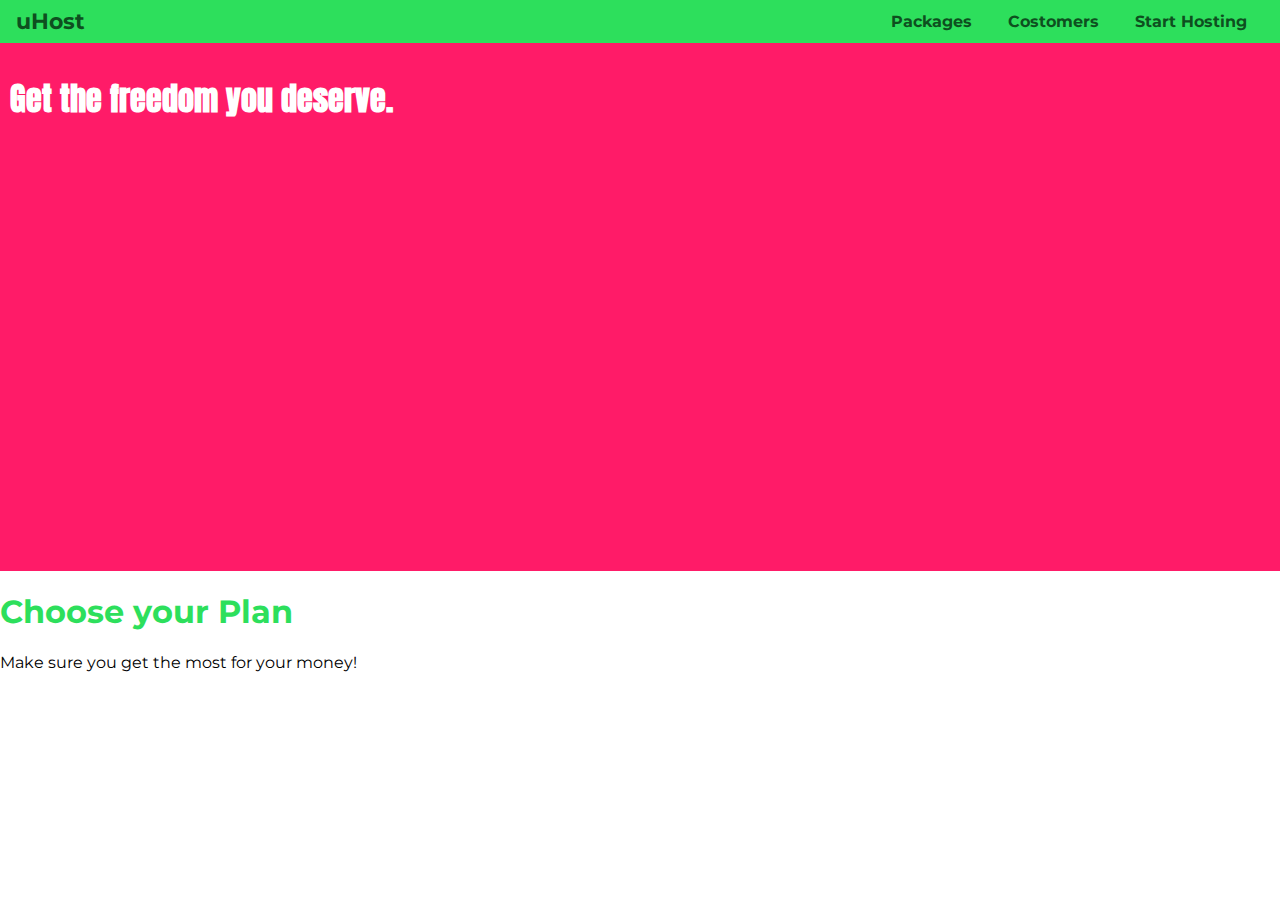
<file: 1_BASIC/SECTION_2__Diving_into_the_Basics_of_CSS/index.html>
<!DOCTYPE html>
<html lang="en">

<head>
    <meta charset="UTF-8">
    <meta http-equiv="X-UA-Compatible" content="ie=edge">
    <title>uHost</title>
    <link rel="shortcut icon" href="favicon.png">
    <link href="https://fonts.googleapis.com/css2?family=Anton&display=swap" rel="stylesheet">
    <link href="https://fonts.googleapis.com/css2?family=Montserrat:wght@400;700&display=swap" rel="stylesheet">
    <link rel="stylesheet" href="main.css">
</head>

<body>
    <header class="main-header">
        <div>
            <a href="index.html" class="main-header__brand">
                uHost
            </a>
        </div>
        <nav class="main-nav">
            <ul class="main-nav__items">
                <li class="main-nav__item">
                    <a href="packages/index.html">Packages</a>
                </li>
                <li class="main-nav__item">
                    <a href="Costomers/index.html">Costomers</a>
                </li>
                <li class="main-nav__item">
                    <a href="start-hosting/index.html">Start Hosting</a>
                </li>
            </ul>
        </nav>
    </header>

    <main>
        <section id="product-overview">
            <h1>Get the freedom you deserve.</h1>
        </section>
        <section id="plans">
            <h1 class="section-title">Choose your Plan</h1>
            <p>Make sure you get the most for your money!</p>
        </section>
    </main>
</body>

</html>
</file>
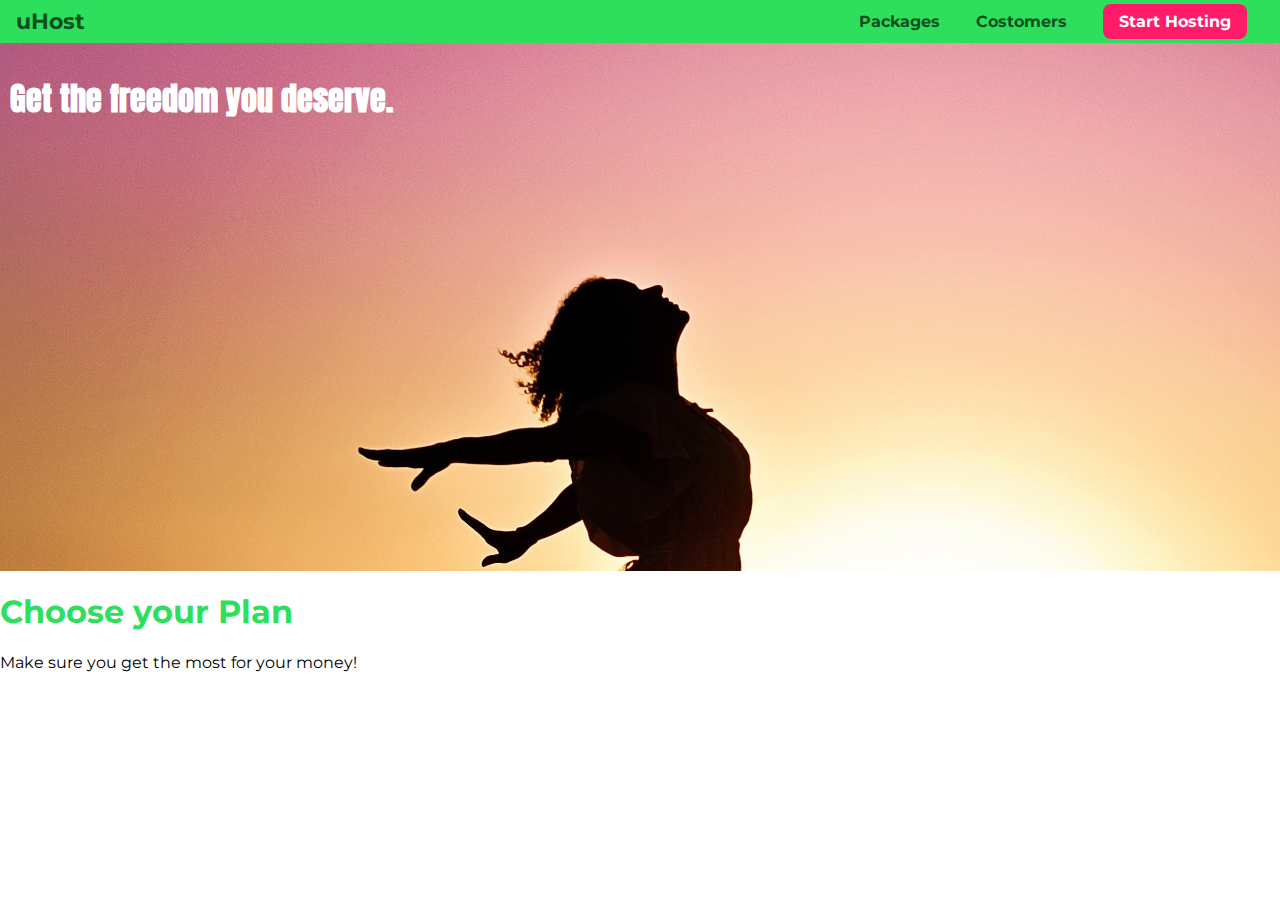
<file: 1_BASIC/SECTION_3__Deeper_CSS/index.html>
<!DOCTYPE html>
<html lang="en">

<head>
    <meta charset="UTF-8">
    <meta http-equiv="X-UA-Compatible" content="ie=edge">
    <title>uHost</title>
    <link rel="shortcut icon" href="favicon.png">
    <link href="https://fonts.googleapis.com/css2?family=Anton&display=swap" rel="stylesheet">
    <link href="https://fonts.googleapis.com/css2?family=Montserrat:wght@400;700&display=swap" rel="stylesheet">
    <link rel="stylesheet" href="main.css">
</head>

<body>
    <header class="main-header">
        <div>
            <a href="index.html" class="main-header__brand">
                uHost
            </a>
        </div>
        <nav class="main-nav">
            <ul class="main-nav__items">
                <li class="main-nav__item">
                    <a href="packages/index.html">Packages</a>
                </li>
                <li class="main-nav__item">
                    <a href="Costomers/index.html">Costomers</a>
                </li>
                <li class="main-nav__item main-nav__item--cta">
                    <a href="start-hosting/index.html">Start Hosting</a>
                </li>
            </ul>
        </nav>
    </header>

    <main>
        <section id="product-overview">
            <h1>Get the freedom you deserve.</h1>
        </section>
        <section id="plans">
            <h1 class="section-title">Choose your Plan</h1>
            <p>Make sure you get the most for your money!</p>
        </section>
    </main>
</body>

</html>
</file>
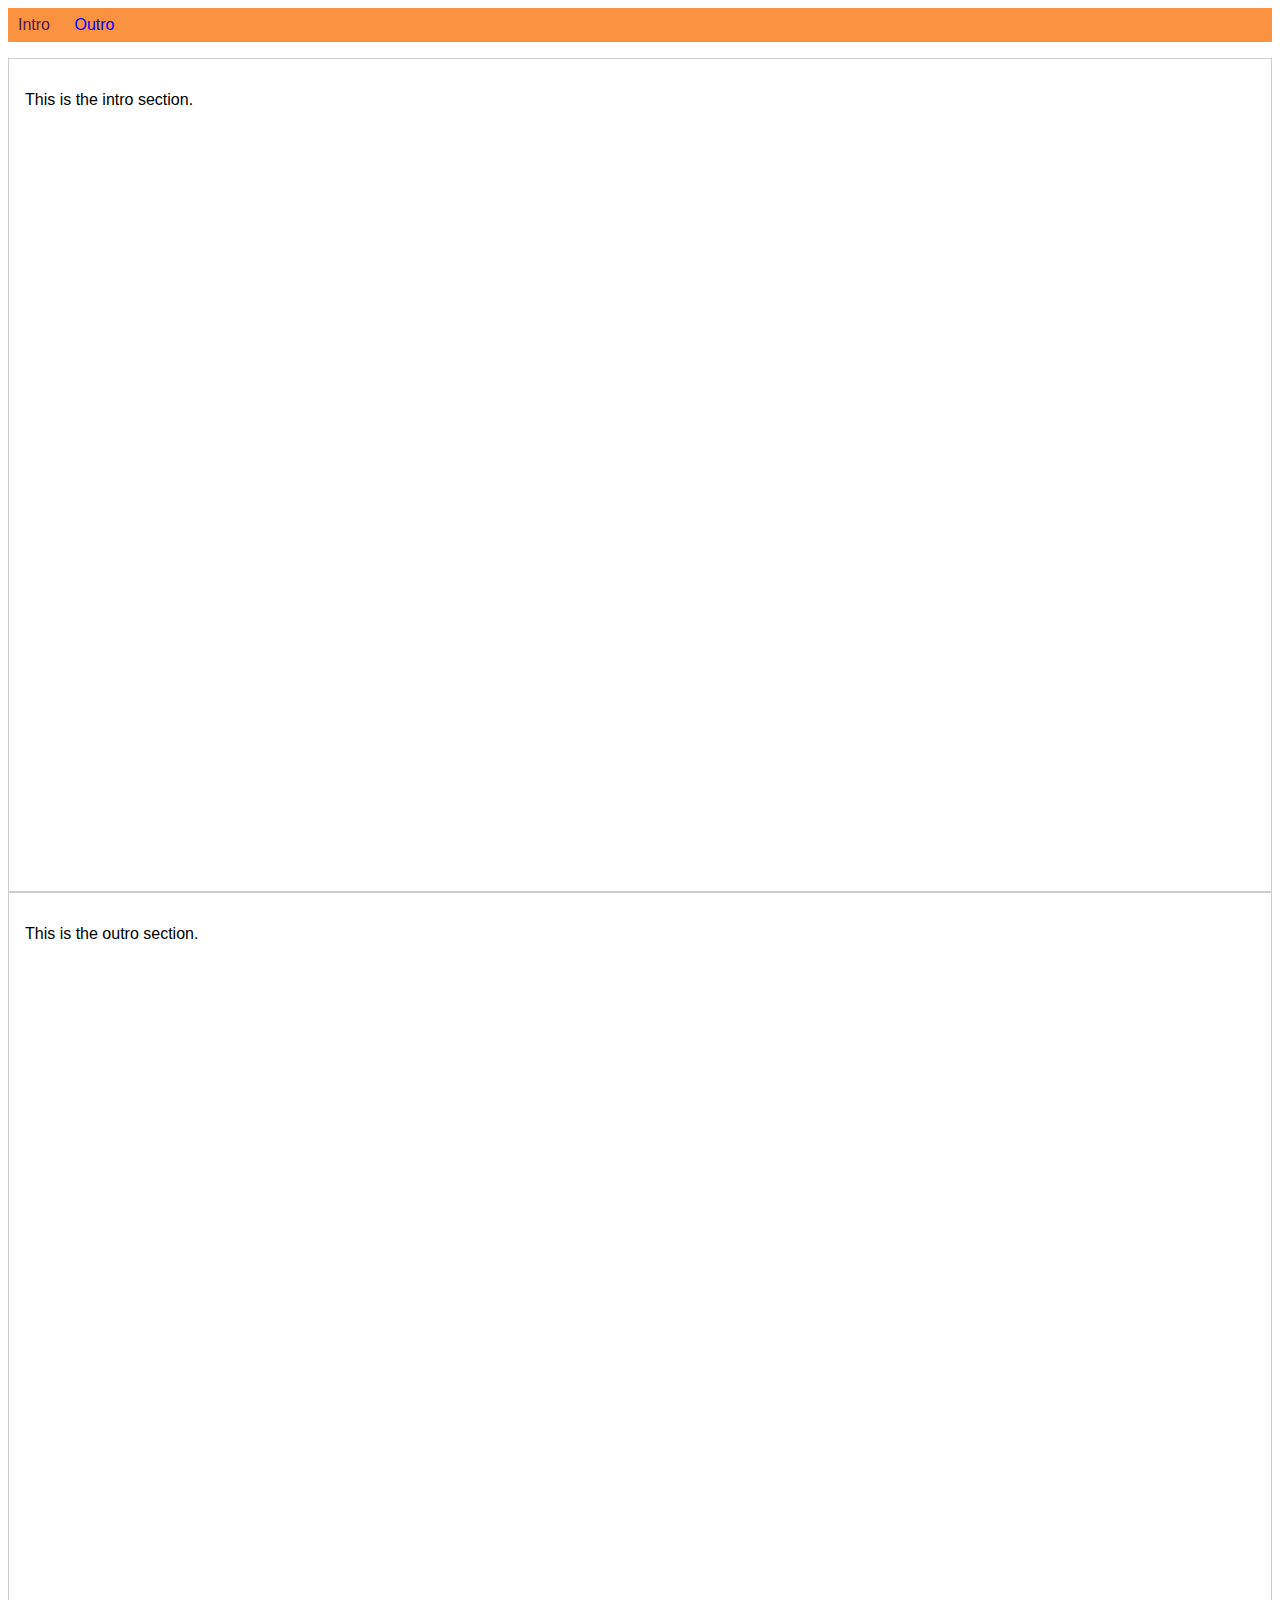
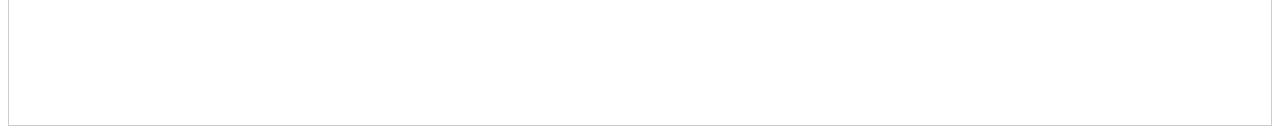
<file: 1_BASIC/SECTION_4__More_Selector/index.html>
<!DOCTYPE html>
<html lang="en">

<head>
    <meta charset="UTF-8">
    <meta name="viewport" content="width=device-width, initial-scale=1.0">
    <meta http-equiv="X-UA-Compatible" content="ie=edge">
    <title>CSS Course</title>
    <link rel="stylesheet" href="main.css">
</head>

<body>
    <nav>
        <a href="#intro" class="active">Intro</a>
        <a href="#outro">Outro</a>
    </nav>
    <section id="intro" class="main-section highlighted">
        <p>This is the intro section.</p>
    </section>
    <section id="outro" class="main-section">
        <p>This is the outro section.</p>
    </section>
</body>

</html>
</file>
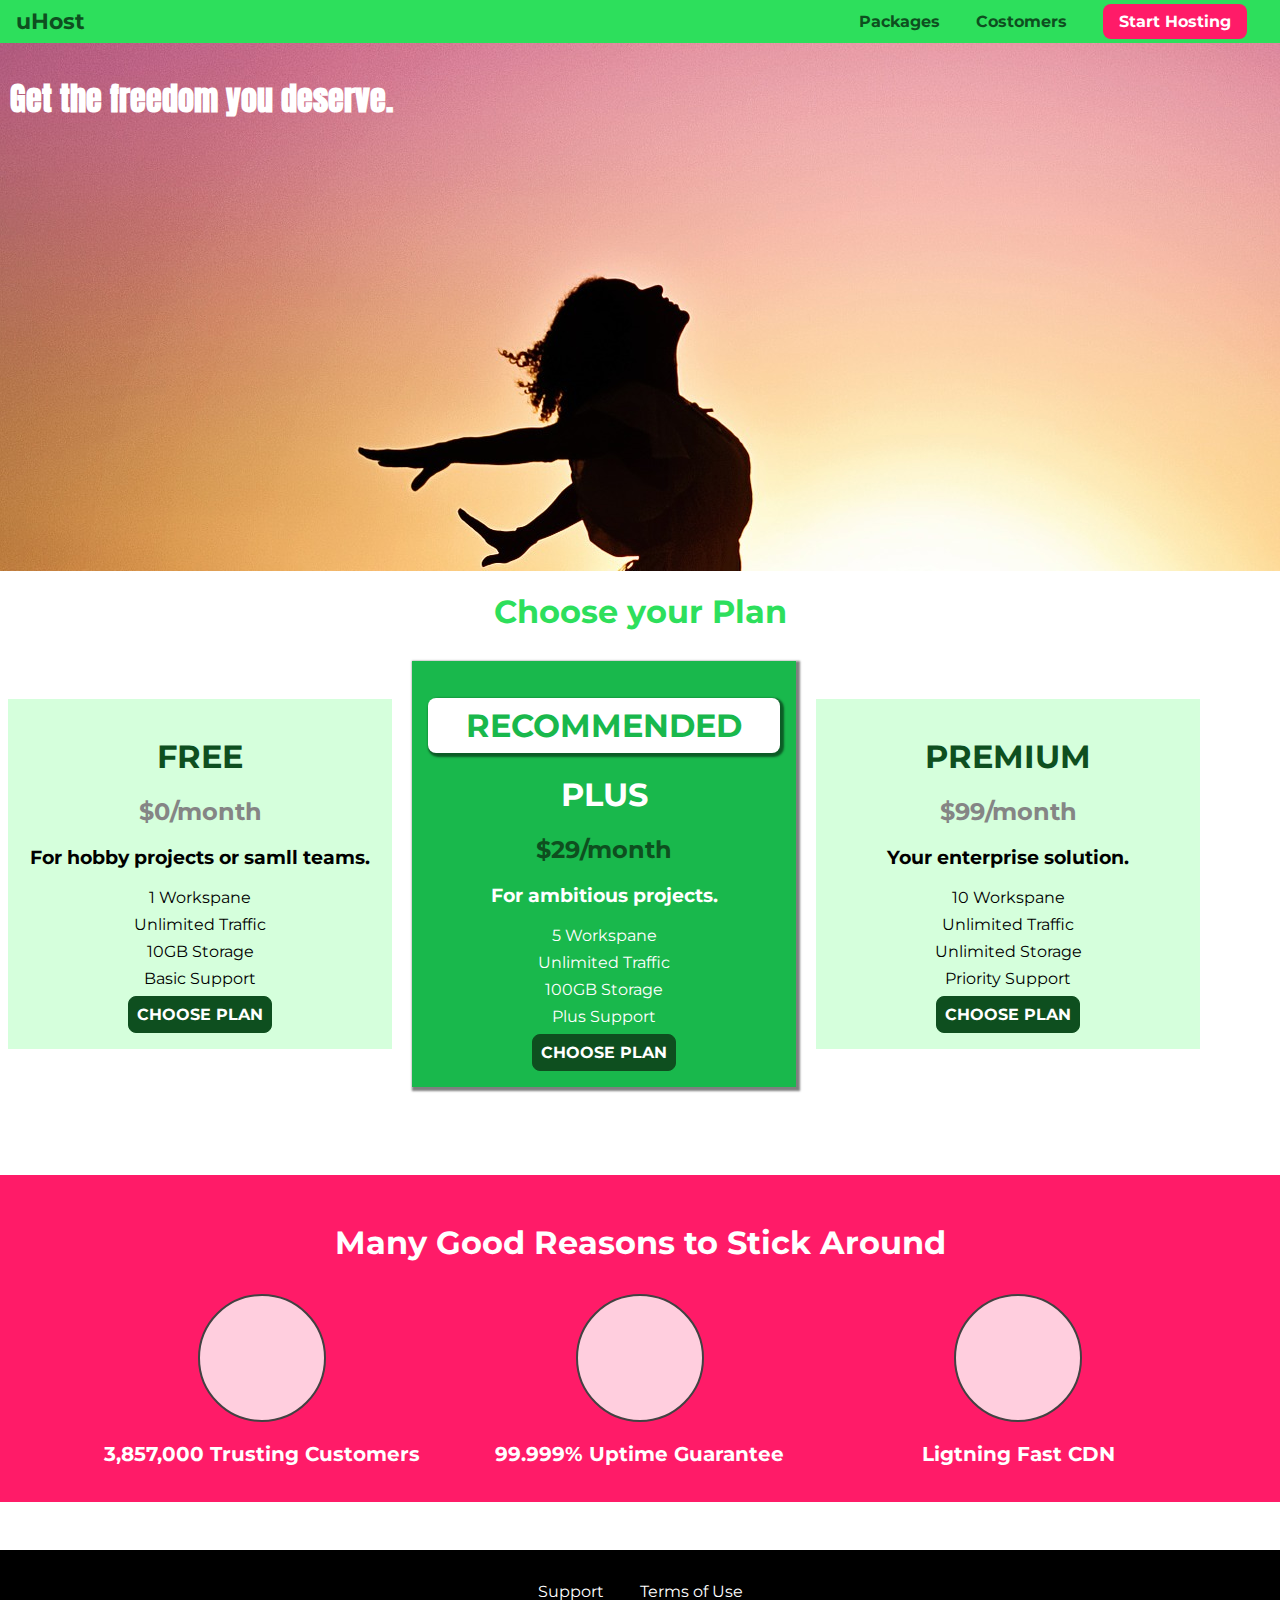
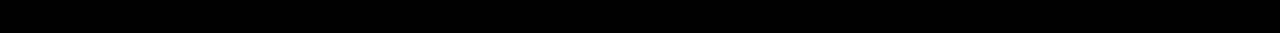
<file: 1_BASIC/SECTION_5__Practice/index.html>
<!DOCTYPE html>
<html lang="en">

<head>
    <meta charset="UTF-8">
    <meta http-equiv="X-UA-Compatible" content="ie=edge">
    <title>uHost</title>
    <link rel="shortcut icon" href="favicon.png">
    <link href="https://fonts.googleapis.com/css2?family=Anton&display=swap" rel="stylesheet">
    <link href="https://fonts.googleapis.com/css2?family=Montserrat:wght@400;700&display=swap" rel="stylesheet">
    <link rel="stylesheet" href="shared.css">
    <link rel="stylesheet" href="main.css">
</head>

<body>
    <header class="main-header">
        <div>
            <a href="index.html" class="main-header__brand">
                uHost
            </a>
        </div>
        <nav class="main-nav">
            <ul class="main-nav__items">
                <li class="main-nav__item">
                    <a href="packages/index.html">Packages</a>
                </li>
                <li class="main-nav__item">
                    <a href="costomers/index.html">Costomers</a>
                </li>
                <li class="main-nav__item main-nav__item--cta">
                    <a href="start-hosting/index.html">Start Hosting</a>
                </li>
            </ul>
        </nav>
    </header>

    <main>
        <section id="product-overview">
            <h1>Get the freedom you deserve.</h1>
        </section>
        <section id="plans">
            <h1 class="section-title">Choose your Plan</h1>
            <div>
                <article class="plan">
                    <h1 class="plan__title">FREE</h1>
                    <h2 class="plan__price">$0/month</h2>
                    <h3>For hobby projects or samll teams.</h3>
                    <ul class="plan__features">
                        <li class="plan__feature">1 Workspane</li>
                        <li class="plan__feature">Unlimited Traffic</li>
                        <li class="plan__feature">10GB Storage</li>
                        <li class="plan__feature">Basic Support</li>
                    </ul>
                    <div>
                        <button class="button">CHOOSE PLAN</button>
                    </div>
                </article>
                <article class="plan plan--highlighted">
                    <h1 class="plan__annotation">RECOMMENDED</h1>
                    <h1 class="plan__title">PLUS</h1>
                    <h2 class="plan__price">$29/month</h2>
                    <h3>For ambitious projects.</h3>
                    <ul class="plan__features">
                        <li class="plan__feature">5 Workspane</li>
                        <li class="plan__feature">Unlimited Traffic</li>
                        <li class="plan__feature">100GB Storage</li>
                        <li class="plan__feature">Plus Support</li>
                    </ul>
                    <div>
                        <button class="button">CHOOSE PLAN</button>
                    </div>
                </article>
                <article class="plan">
                    <h1 class="plan__title">PREMIUM</h1>
                    <h2 class="plan__price">$99/month</h2>
                    <h3>Your enterprise solution.</h3>
                    <ul class="plan__features">
                        <li class="plan__feature">10 Workspane</li>
                        <li class="plan__feature">Unlimited Traffic</li>
                        <li class="plan__feature">Unlimited Storage</li>
                        <li class="plan__feature">Priority Support</li>
                    </ul>
                    <div>
                        <button class="button">CHOOSE PLAN</button>
                    </div>
                </article>
            </div>
        </section>
        <section id="key-features">
            <h1 class="section-title">Many Good Reasons to Stick Around</h1>
            <ul class="key-feature__list">
                <li class="key-feature">
                    <div class="key-feature__image">
                        
                    </div>
                    <p class="key-feature__description">3,857,000 Trusting Customers</p>
                </li>
                <li class="key-feature">
                    <div class="key-feature__image">

                    </div>
                    <p class="key-feature__description">99.999% Uptime Guarantee</p>
                </li>
                <li class="key-feature">
                    <div class="key-feature__image">

                    </div>
                    <p class="key-feature__description">Ligtning Fast CDN</p>
                </li>
            </ul>
        </section>
    </main>

    <footer class="main-footer">
        <nav>
            <ul class="main-footer__links">
                <li class="main-footer__link">
                    <a href="#">Support</a>
                </li>
                <li class="main-footer__link">
                    <a href="#">Terms of Use</a>
                </li>
            </ul>
        </nav>
    </footer>
</body>

</html>
</file>
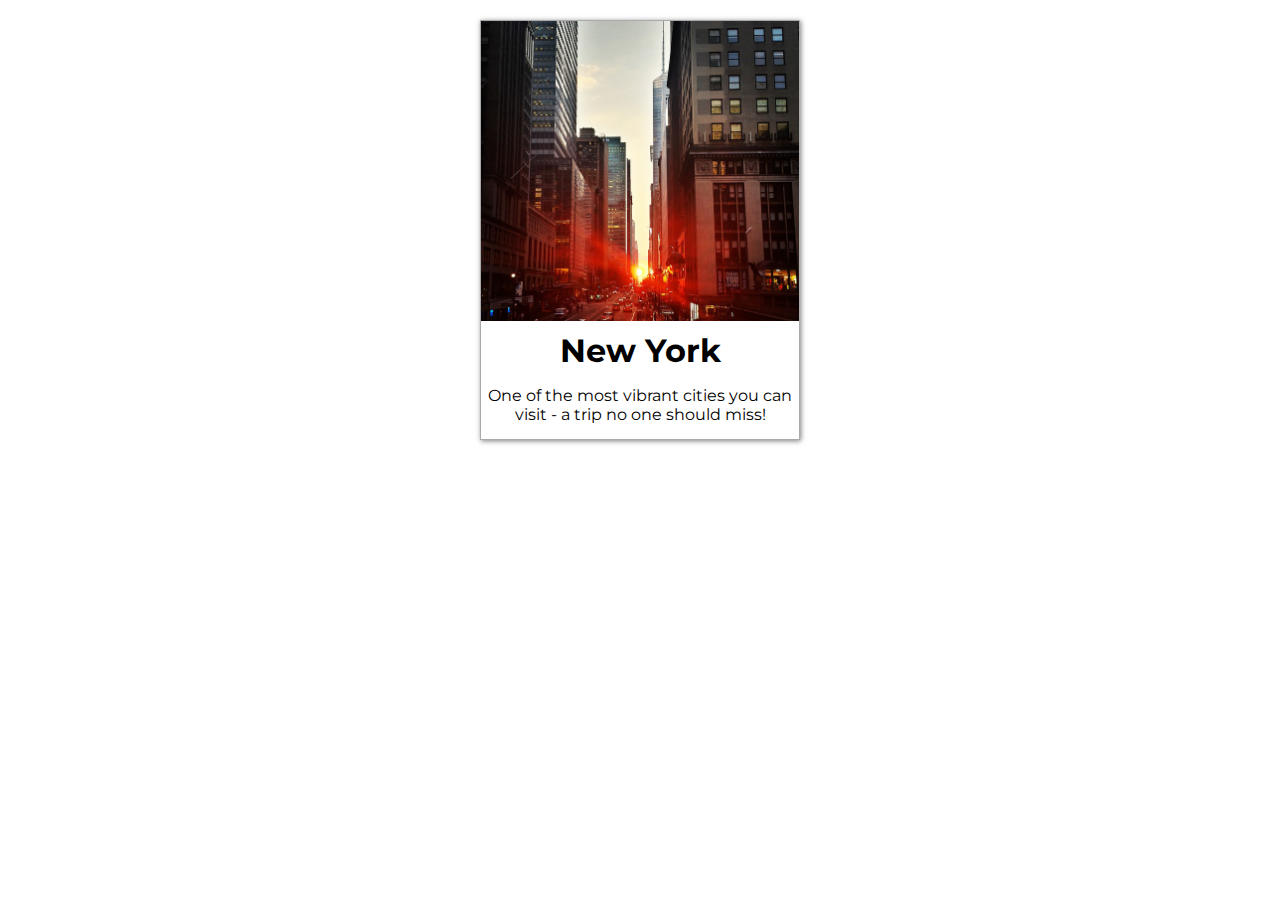
<file: SECTION_1__Getting_Started/css-in-action/index.html>
<!DOCTYPE html>
<html lang="en">

<head>
    <meta charset="UTF-8">
    <meta name="viewport" content="width=device-width, initial-scale=1.0">
    <meta http-equiv="X-UA-Compatible" content="ie=edge">
    <title>CSS Course</title>
    <link href="https://fonts.googleapis.com/css?family=Montserrat" rel="stylesheet">
    <style>
        body {
        font-family: "Montserrat", sans-serif;
        }

        .destination {
        box-sizing: border-box;
        width: 320px;
        height: 420px;
        margin: 20px auto;
        border: 1px solid #aaa;
        box-shadow: 1px 1px 5px rgba(0, 0, 0, 0.5);
        cursor: pointer;
        transition: background-color 400ms ease-out;
        }

        .destination:hover,
        .destination:active {
        background-color: #fa923f;
        color: white;
        }

        .thumbnail {
        width: 100%;
        height: 300px;
        overflow: hidden;
        }

        .thumbnail img {
        width: 100%;
        }

        .content {
        text-align: center;
        }

        .content h1 {
        margin: 10px 0;
        }
    </style>
</head>

<body>
    <div class="destination">
        <div class="thumbnail">
            <img src="new-york.jpg" alt="Sunset in New York">
        </div>
        <div class="content">
            <h1>New York</h1>
            <p>One of the most vibrant cities you can visit - a trip no one should miss!</p>
        </div>
    </div>
</body>

</html>
</file>
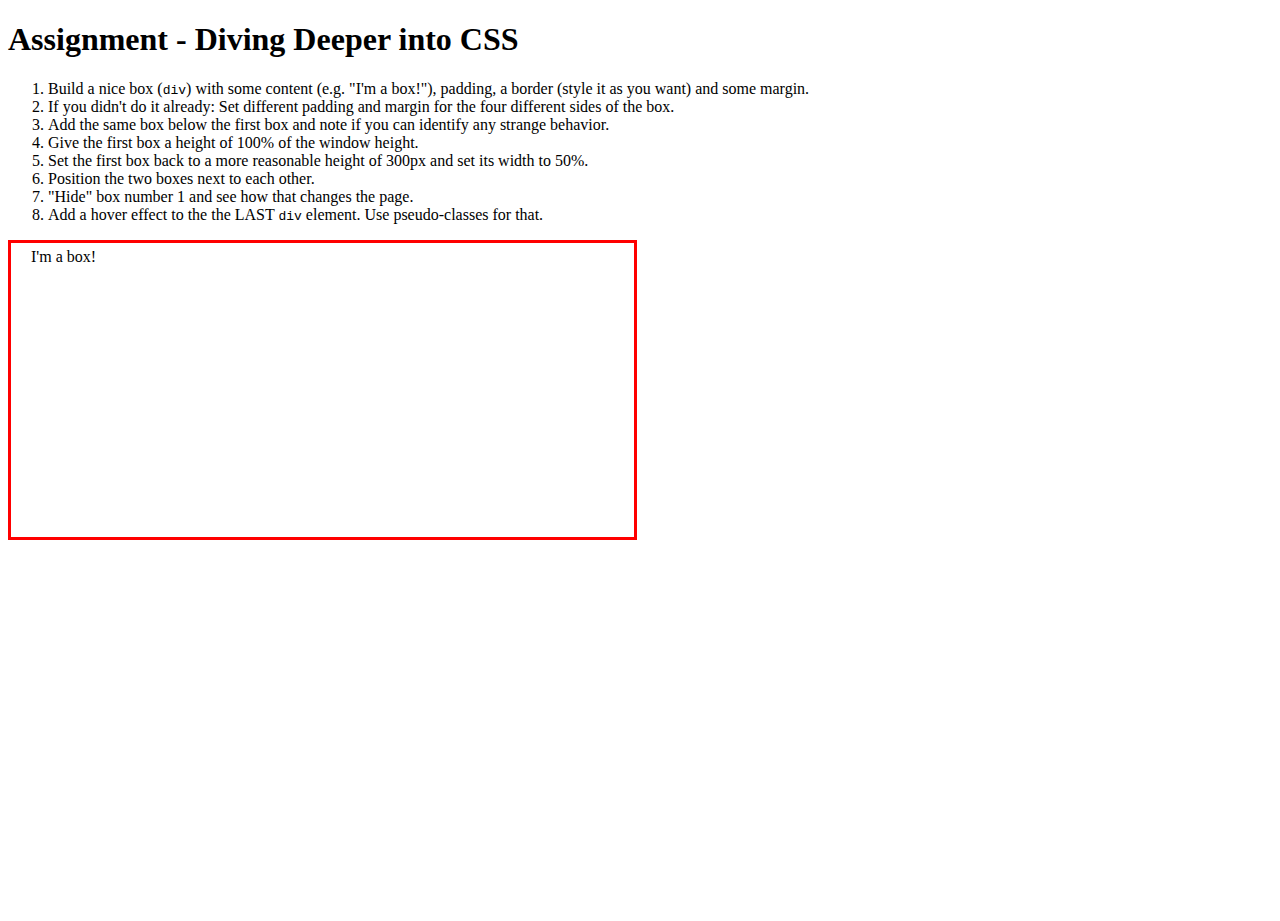
<file: 1_BASIC/SECTION_2__Diving_into_the_Basics_of_CSS/assignment/index.html>
<!DOCTYPE html>
<html lang="en">
<head>
    <meta charset="UTF-8">
    <meta name="viewport" content="width=device-width, initial-scale=1.0">
    <meta http-equiv="X-UA-Compatible" content="ie=edge">
    <title>CSS Course</title>
    <link rel="stylesheet" href="main.css">
</head>
<body>
    <h1>Assignment - Diving Deeper into CSS</h1>
    <ol>
        <li>Build a nice box (<code>div</code>) with some content (e.g. "I'm a box!"), padding, a border (style it as you want) and some margin.</li>
        <li>If you didn't do it already: Set different padding and margin for the four different sides of the box.</li>
        <li>Add the same box below the first box and note if you can identify any strange behavior.</li>
        <li>Give the first box a height of 100% of the window height.</li>
        <li>Set the first box back to a more reasonable height of 300px and set its width to 50%.</li>
        <li>Position the two boxes next to each other.</li>
        <li>"Hide" box number 1 and see how that changes the page.</li>
        <li>Add a hover effect to the the LAST <code>div</code> element. Use pseudo-classes for that.</li>
    </ol>
    <div class="box" id="first-box">I'm a box!</div>
    <div class="box">I'm a box!</div>
</body>
</html>
</file>
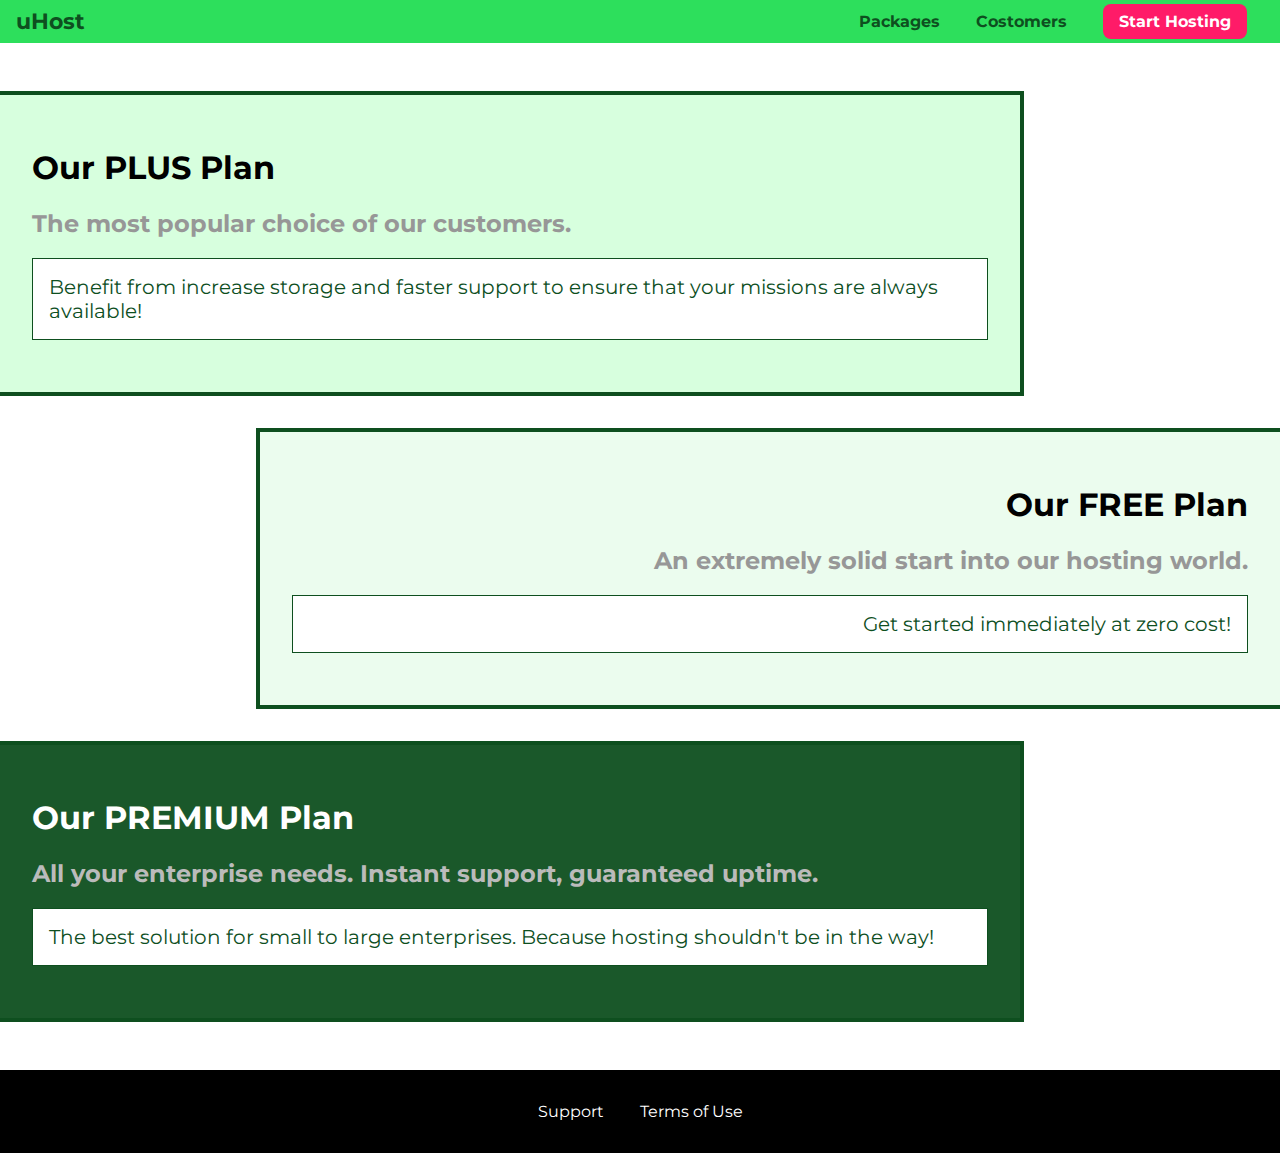
<file: 1_BASIC/SECTION_5__Practice/packages/index.html>
<!DOCTYPE html>
<html lang="en">

<head>
    <meta charset="UTF-8">
    <meta http-equiv="X-UA-Compatible" content="ie=edge">
    <title>uHost</title>
    <link rel="shortcut icon" href="../favicon.png">
    <link href="https://fonts.googleapis.com/css2?family=Montserrat:wght@400;700&display=swap" rel="stylesheet">
    <link rel="stylesheet" href="../shared.css">
    <link rel="stylesheet" href="packages.css">
</head>

<body>
    <header class="main-header">
        <div>
            <a href="../index.html" class="main-header__brand">
                uHost
            </a>
        </div>
        <nav class="main-nav">
            <ul class="main-nav__items">
                <li class="main-nav__item">
                    <a href="index.html">Packages</a>
                </li>
                <li class="main-nav__item">
                    <a href="../costomers/index.html">Costomers</a>
                </li>
                <li class="main-nav__item main-nav__item--cta">
                    <a href="../start-hosting/index.html">Start Hosting</a>
                </li>
            </ul>
        </nav>
    </header>

    <main>
        <section class="package" id="plus">
            <a href="#">
                <h1 class="package__title">Our PLUS Plan</h1>
                <h2 class="package__subtitle">The most popular choice of our customers.</h2>
                <p class="package__info">Benefit from increase storage and faster support to ensure that your missions are always available!</p>
            </a>
        </section>
        <section class="package" id="free">
            <a href="#">
                <h1 class="package__title">Our FREE Plan</h1>
                <h2 class="package__subtitle">An extremely solid start into our hosting world.</h2>
                <p class="package__info">Get started immediately at zero cost!</p>
            </a>
        </section>
        <div class="clearfix"></div>
        <section class="package" id="premium">
            <a href="#">
                <h1 class="package__title">Our PREMIUM Plan</h1>
                <h2 class="package__subtitle">All your enterprise needs. Instant support, guaranteed uptime.</h2>
                <p class="package__info">The best solution for small to large enterprises. Because hosting shouldn't be in the way!</p>
            </a>
        </section>
    </main>

    <footer class="main-footer">
        <nav>
            <ul class="main-footer__links">
                <li class="main-footer__link">
                    <a href="#">Support</a>
                </li>
                <li class="main-footer__link">
                    <a href="#">Terms of Use</a>
                </li>
            </ul>
        </nav>
    </footer>
</body>

</html>
</file>
<file: 1_BASIC/SECTION_2__Diving_into_the_Basics_of_CSS/main.css>
* {
    box-sizing: border-box;
}

body {
    font-family: 'Montserrat', sans-serif;
    margin: 0;
    box-sizing: border-box;
}

#product-overview {
    background: #ff1b68;
    width: 100%;
    height: 528px;
    padding: 10px;
}

.section-title {
    color: #2ddf5c;
}

#product-overview h1 {
    color: white;
    font-family: 'Anton', sans-serif;
}

/* h1 {
    font-family: sans-serif; 
} */

.main-header {
    width: 100%;
    background: #2ddf5c;
    padding: 8px 16px;
}

.main-header > div {
    display: inline-block;
    vertical-align: middle;
}

.main-header__brand {
    color: #0e4f1f;
    text-decoration: none;
    font-weight: bold;
    font-size: 22px;
}

.main-nav {
    display: inline-block;
    text-align: right;
    width: calc(100% - 74px);
    vertical-align: middle;
}

.main-nav__items {
    margin: 0;
    padding: 0;
    list-style: none;
}

.main-nav__item {
    display: inline-block;
    margin: 0 16px;
}

.main-nav__item a {
    text-decoration: none;
    color: #0e4f1f;
    font-weight: bold;
    padding: 3px 0;
}

.main-nav__item a:hover,
.main-nav__item a:active {
    color: white;
    border-bottom: 5px solid white;
}
</file>
<file: 1_BASIC/SECTION_3__Deeper_CSS/main.css>
* {
    box-sizing: border-box;
}

body {
    font-family: 'Montserrat', sans-serif;
    margin: 0;
    box-sizing: border-box;
}

#product-overview {
    background: url("freedom.jpg");
    width: 100%;
    height: 528px;
    padding: 10px;
}

.section-title {
    color: #2ddf5c;
}

#product-overview h1 {
    color: white;
    font-family: 'Anton', sans-serif;
}

/* h1 {
    font-family: sans-serif; 
} */

.main-header {
    width: 100%;
    background: #2ddf5c;
    padding: 8px 16px;
}

.main-header > div {
    display: inline-block;
    vertical-align: middle;
}

.main-header__brand {
    color: #0e4f1f;
    text-decoration: none;
    font-weight: bold;
    font-size: 22px;
}

.main-nav {
    display: inline-block;
    text-align: right;
    width: calc(100% - 74px);
    vertical-align: middle;
}

.main-nav__items {
    margin: 0;
    padding: 0;
    list-style: none;
}

.main-nav__item {
    display: inline-block;
    margin: 0 16px;
}

.main-nav__item a {
    text-decoration: none;
    color: #0e4f1f;
    font-weight: bold;
    padding: 3px 0;
}

.main-nav__item a:hover,
.main-nav__item a:active {
    color: white;
    border-bottom: 5px solid white;
}

.main-nav__item--cta a {
    color: white;
    background: #ff1b68;
    padding: 8px 16px;
    border-radius: 8px;
}

.main-nav__item--cta a:hover,
.main-nav__item--cta a:active {
    color: #ff1b68;
    background: white;
    border: none;
}
</file>
<file: 1_BASIC/SECTION_4__More_Selector/main.css>
body {
    font-family: sans-serif;
}

nav {
    margin-bottom: 16px;
    background: #fa923f;
    padding: 8px 0;
}

a {
    text-decoration: none;
    color: white;
    margin: 10px;
}

a.active {
    color: #521751;
}

a {
    color: blue;
}

.main-section {
    height: 800px;
    border: 1px solid #ccc !important;
    padding: 16px;
}

.highlighted {
    border: 2px solid #fa923f;
}
</file>
<file: 1_BASIC/SECTION_5__Practice/shared.css>
* {
    box-sizing: border-box;
}

body {
    font-family: 'Montserrat', sans-serif;
    margin: 0;
    box-sizing: border-box;
}

.main-header {
    width: 100%;
    background: #2ddf5c;
    padding: 8px 16px;
}

.main-header > div {
    display: inline-block;
    vertical-align: middle;
}

.main-header__brand {
    color: #0e4f1f;
    text-decoration: none;
    font-weight: bold;
    font-size: 22px;
}

.main-nav {
    display: inline-block;
    text-align: right;
    width: calc(100% - 74px);
    vertical-align: middle;
}

.main-nav__items {
    margin: 0;
    padding: 0;
    list-style: none;
}

.main-nav__item {
    display: inline-block;
    margin: 0 16px;
}

.main-nav__item a {
    text-decoration: none;
    color: #0e4f1f;
    font-weight: bold;
    padding: 3px 0;
}

.main-nav__item a:hover,
.main-nav__item a:active {
    color: white;
    border-bottom: 5px solid white;
}

.main-nav__item--cta a {
    color: white;
    background: #ff1b68;
    padding: 8px 16px;
    border-radius: 8px;
}

.main-nav__item--cta a:hover,
.main-nav__item--cta a:active {
    color: #ff1b68;
    background: white;
    border: none;
}

.main-footer {
    background: black;
    padding: 32px;
    margin-top: 48px;
}

.main-footer__links {
    list-style: none;
    margin: 0;
    padding: 0;
    text-align: center;
}

.main-footer__link {
    display: inline-block;
    margin: 0 16px;
}

.main-footer__link a {
    color: white;
    text-decoration: none;
}

.main-footer__link a:hover,
.main-footer__link a:active {
    color: #ccc;
}

.button {
    background: #0e4f1f;
    color: white;
    font: inherit;
    border: 1.5px solid #0e4f1f;
    padding: 8px;
    border-radius: 8px;
    font-weight: bold;
    cursor: pointer;
}

.button:hover,
.button:active {
    background: white;
    color: #0e4f1f;
}

.button:focus {
    outline: none;
}
</file>
<file: 1_BASIC/SECTION_5__Practice/main.css>
#product-overview {
    background: url("freedom.jpg");
    width: 100%;
    height: 528px;
    padding: 10px;
}

.section-title {
    color: #2ddf5c;
    text-align: center;
}

#product-overview h1 {
    color: white;
    font-family: 'Anton', sans-serif;
}

.plan {
    background: #d5ffdc;
    text-align: center;
    padding: 16px;
    margin: 8px;
    display: inline-block;
    width: 30%;
    vertical-align: middle;
}

.plan--highlighted {
    background: #19b84c;
    color: white;
    box-shadow: 2px 2px 2px 2px rgba(0, 0, 0, 0.5);
}

.plan__annotation {
    background: white;
    color: #19b84c;
    padding: 8px;
    box-shadow: 2px 2px 2px 2px rgba(0, 0, 0, 0.5);
    border-radius: 8px;
}

.plan__title {
    color: #0e4f1f;
}

.plan__price {
    color: #858585;
}

.plan--highlighted .plan__title {
    color: white;
}

.plan--highlighted .plan__price {
    color: #0e4f1f;
}

.plan__features {
    list-style: none;
    margin: 0;
    padding: 0;
}

.plan__feature {
    margin: 8px 0;
}

#key-features {
    background: #ff1b68;
    margin-top: 80px;
    padding: 16px;
}

#key-features .section-title {
    color: white;
    margin: 32px;
}

.key-feature__list {
    list-style: none;
    margin: 0;
    padding: 0;
    text-align: center;
}

.key-feature {
    display: inline-block;
    width: 30%;
    vertical-align: top;
}

.key-feature__image {
    background: #ffcede;
    width: 128px;
    height: 128px;
    border: 2px solid #424242;
    border-radius: 50%;
    margin: 0 auto;
}

.key-feature__description {
    text-align: center;
    font-weight: bold;
    color: white;
    font-size: 20px;
}

/* h1 {
    font-family: sans-serif; 
} */
</file>
<file: 1_BASIC/SECTION_2__Diving_into_the_Basics_of_CSS/assignment/main.css>
/* .box {
    padding: 10px;
    border: 3px solid red;
    margin: 20px;
} */

.box {
    padding-top: 5px;
    padding-right: 10px;
    padding-bottom: 15px;
    padding-left: 20px;

    padding: 5px 10px 15px 20px;
    
    border-top: 3px solid red;
    border-right: 3px solid red;
    border-bottom: 3px solid red;
    border-left: 3px solid red;
    border-top-style: solid;
    border-top-width: 3px;
    border-top-color: red;

    margin-top: 10px;
    margin-right: 20px;
    margin-bottom: 30px;
    margin-left: 40px;

    margin: 10px 20px 30px 40px;

    box-sizing: border-box;
    height: 300px;
    width: calc(50% - 3px);
    display: inline-block;
    margin: 0;
}

html, 
body {
    height: 100%;
}
/* 
#first-box {
    height: 100%;
    box-sizing: border-box;
    height: 300px;
    width: 50%;
} */

#first-box {
    display: none;
    /* visibility: hidden; */
}

div:last-of-type:hover {
    border-color: green;
}
</file>
<file: 1_BASIC/SECTION_5__Practice/packages/packages.css>
main {
    padding-top: 32px;
}

.package {
    width: 80%;
    margin: 16px 0;
    border: 4px solid #0e4f1f;
    border-left: none;
}

.package:hover,
.package:active {
    box-shadow: 2px 2px 4px rgba(0, 0, 0, 0.5);
    border-color: #ff5454;
}

.package a {
    text-decoration: none;
    color: inherit;
    display: block;
    padding: 32px;
}

.package__subtitle {
    color: #979797;
}

.package__info {
    padding: 16px;
    border: 1px solid #0e4f1f;
    font-size: 20px;
    color: #0e4f1f;
    background: white;
}

.clearfix {
    clear: both;
}

#plus {
    background: rgba(213, 255, 220, 0.95);
}

#free {
    background: rgba(234, 252, 237, 0.95);
    float: right;
    border-right: none;
    border-left: 4px solid #0e4f1f;
    text-align: right;
}

#premium {
    background: rgba(14, 79, 31, 0.95);
}

#premium .package__title {
    color: white;
}

#premium .package__subtitle {
    color: #bbb;
}
</file>
